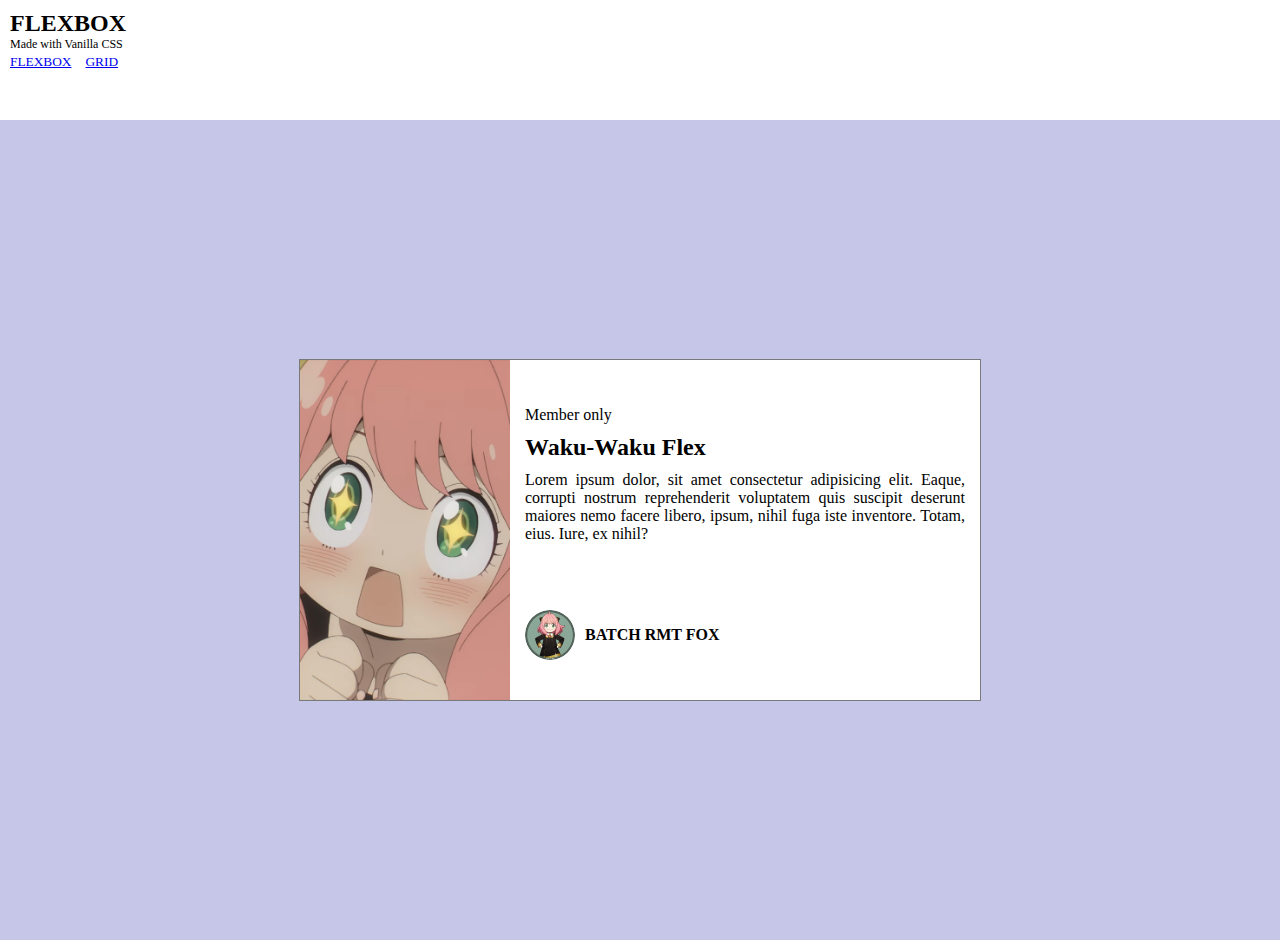
<file: index.html>
<html lang="en">
<head>
  <meta charset="UTF-8">
  <meta http-equiv="X-UA-Compatible" content="IE=edge">
  <meta name="viewport" content="width=device-width, initial-scale=1.0">
  <title>Layouting SPYXFAMILY</title>
  <link rel="shortcut icon" href="./asset/favicon.ico" type="image/x-icon">
  <link rel="stylesheet" href="style.css">
  <link href="https://cdn.jsdelivr.net/npm/bootstrap@5.0.2/dist/css/bootstrap.min.css" rel="stylesheet" integrity="sha384-EVSTQN3/azprG1Anm3QDgpJLIm9Nao0Yz1ztcQTwFspd3yD65VohhpuuCOmLASjC" crossorigin="anonymous">
</head>
<body>
  <div class="title-bar">
    <h2>FLEXBOX</h2>
    <span style="font-size: 9pt">Made with Vanilla CSS</span><br>
    <a href="./">FLEXBOX</a>
    <a href="./grid">GRID</a>
  </div>
  <div class="container1">
    <div class="card1">
      <img src="./asset/wakuwaku.png">
      <div class="card-content">
        <div class="card-content-top">
          <p>Member only</p>
          <h2>Waku-Waku Flex</h2>
          <p>Lorem ipsum dolor, sit amet consectetur adipisicing elit. Eaque, corrupti nostrum reprehenderit voluptatem quis suscipit deserunt maiores nemo facere libero, ipsum, nihil fuga iste inventore. Totam, eius. Iure, ex nihil?</p>
        </div>
        <div class="card-content-bottom">
          <img src="./asset/anya.png">
          <div style="margin: 10px;">
            <p><b>BATCH RMT FOX</b></p>
          </div>
        </div>
      </div>
    </div>
  </div>
</body>
</html>
</file>
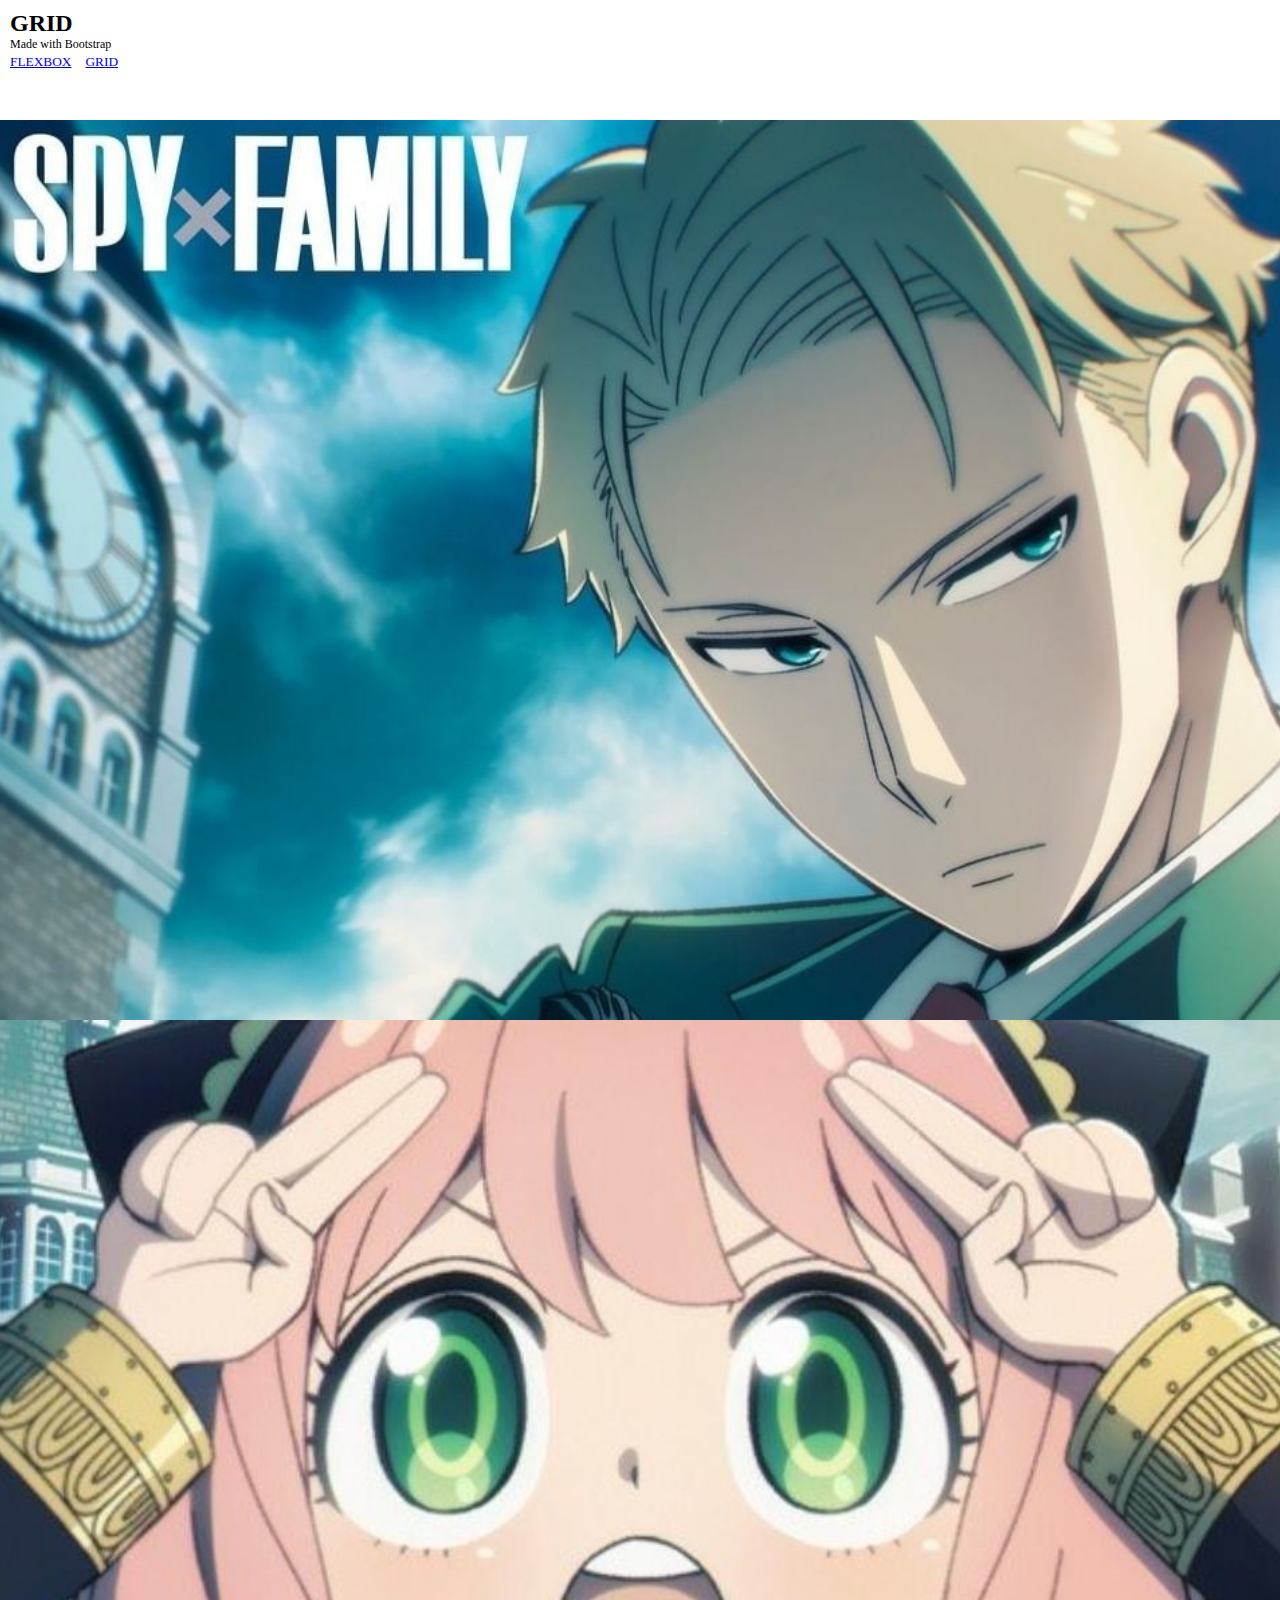
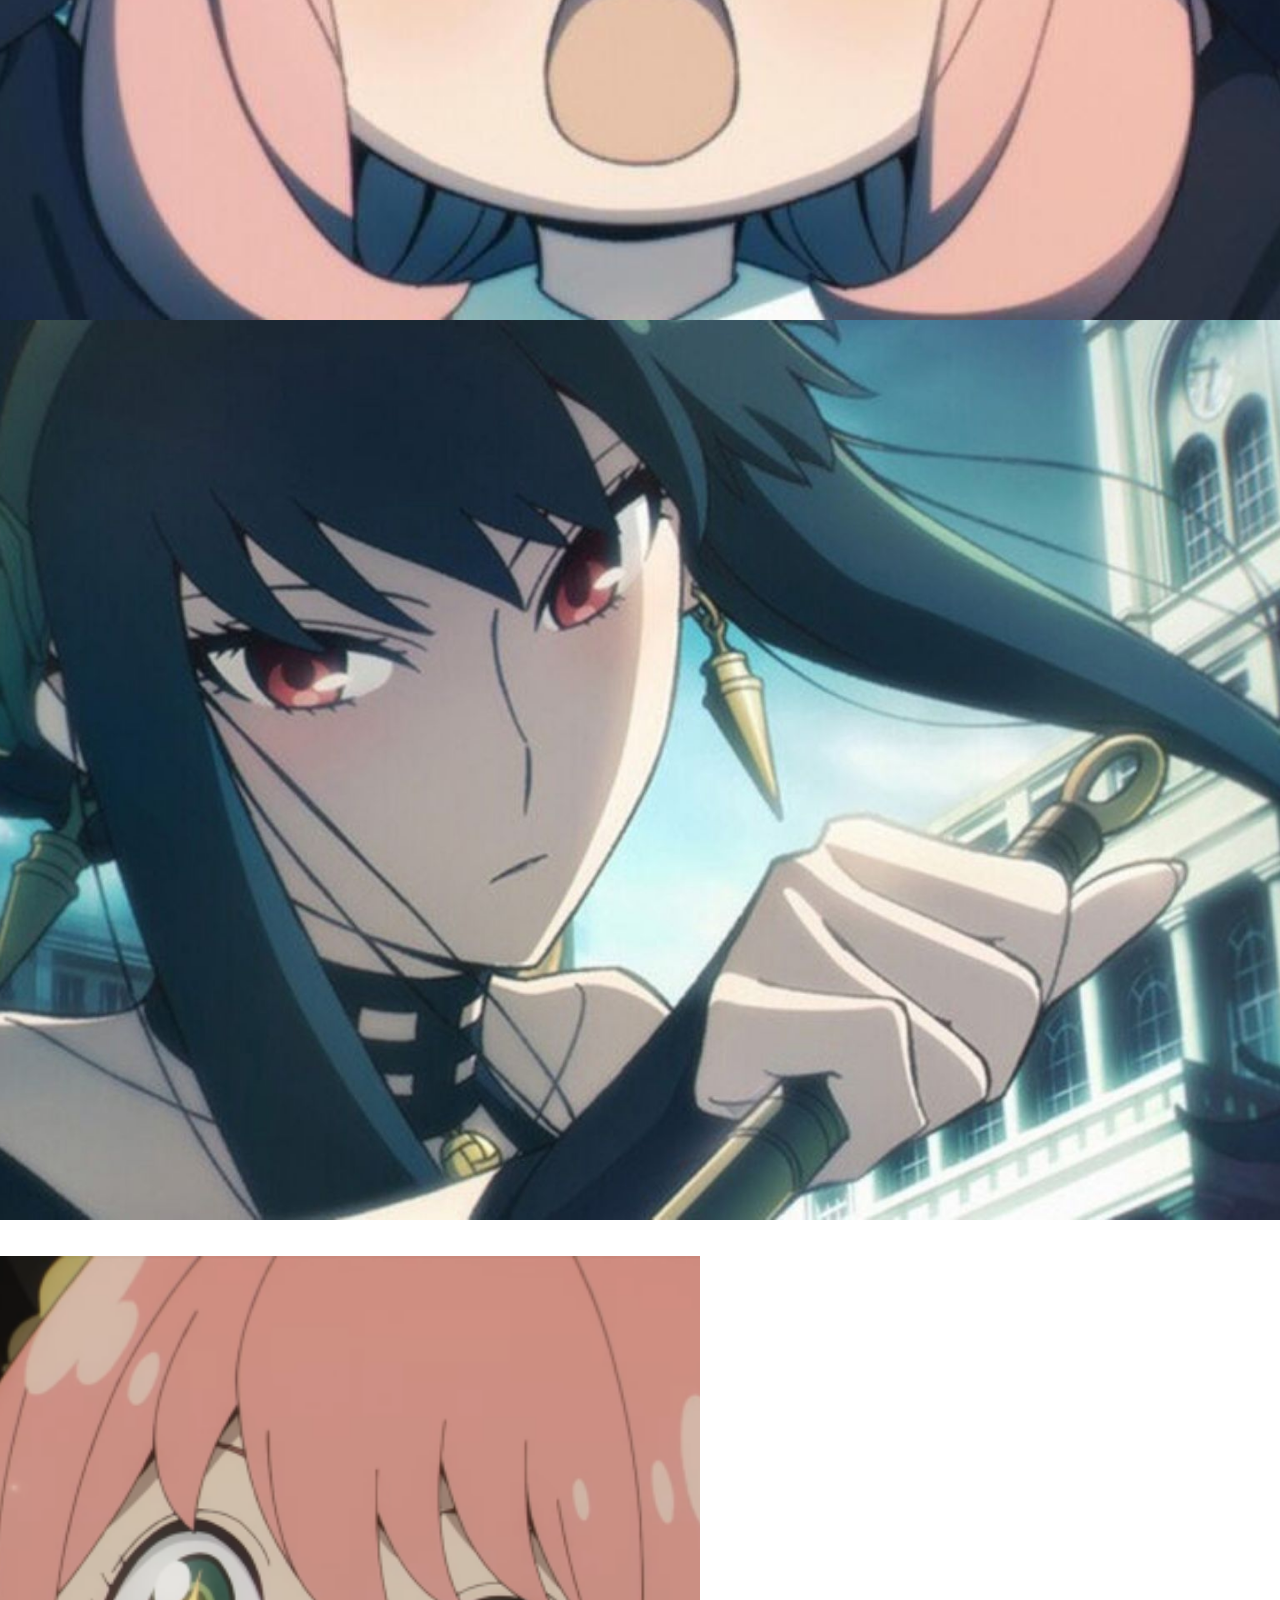
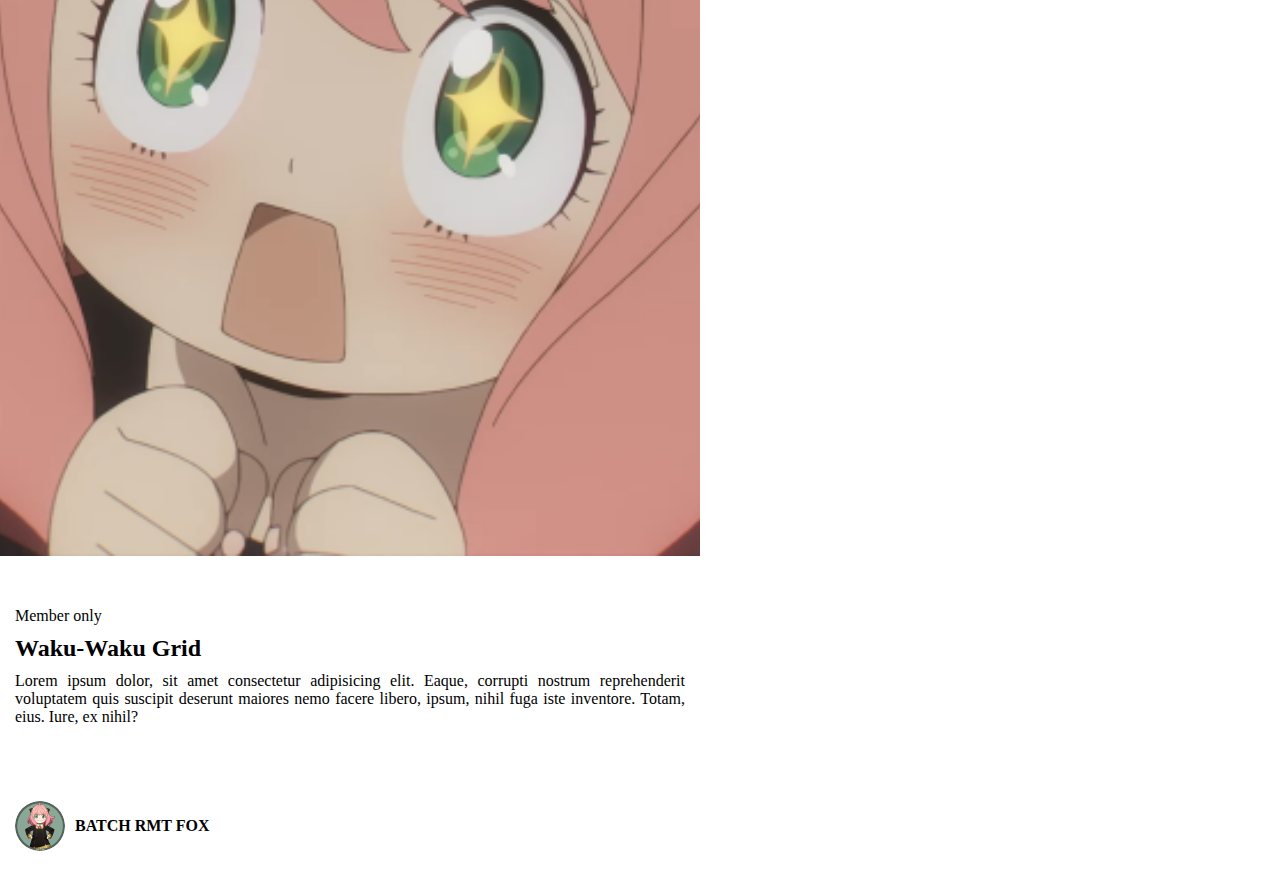
<file: grid.html>
<html lang="en">

<head>
  <meta charset="UTF-8">
  <meta http-equiv="X-UA-Compatible" content="IE=edge">
  <meta name="viewport" content="width=device-width, initial-scale=1.0">
  <title>Layouting SPYXFAMILY</title>
  <link rel="shortcut icon" href="./asset/favicon.ico" type="image/x-icon">
  <link rel="stylesheet" href="style.css">
  <link href="https://cdn.jsdelivr.net/npm/bootstrap@5.0.2/dist/css/bootstrap.min.css" rel="stylesheet"
    integrity="sha384-EVSTQN3/azprG1Anm3QDgpJLIm9Nao0Yz1ztcQTwFspd3yD65VohhpuuCOmLASjC" crossorigin="anonymous">
</head>

<body>
  <div class="title-bar">
    <h2>GRID</h2>
    <span style="font-size: 9pt">Made with Bootstrap</span><br>
    <a href="./">FLEXBOX</a>
    <a href="./grid">GRID</a>
  </div>
  <div class="container">
    <div class="row">
      <div class="col-xl-4 col-md-12 col-12 p-0">
        <img src="./asset/loid.jpeg" style="width:100%; height: 100%; object-fit:cover">
      </div>
      <div class="col-xl-4 col-md-6 col-12 p-0">
        <img src="./asset/anya.jpeg" style="width:100%; height: 100%; object-fit:cover">
      </div>
      <div class="col-xl-4 col-md-6 col-12 p-0">
        <img src="./asset/yor.jpeg" style="width:100%; height: 100%; object-fit:cover">
      </div>
    </div>
    <br><br>
  <div class="row" style="max-width:700px">
    <div class="col-md-4 col-xs-12 border p-0">
      <img style="width:100%; height: 100%; object-fit:cover"
        src="./asset/wakuwaku.png">
    </div>
    <div class="col-md-8 col-xs-12 border card-content pt-2">
      <div class="card-content-top">
        <p>Member only</p>
        <h2>Waku-Waku Grid</h2>
        <p>Lorem ipsum dolor, sit amet consectetur adipisicing elit. Eaque, corrupti nostrum reprehenderit voluptatem
          quis suscipit deserunt maiores nemo facere libero, ipsum, nihil fuga iste inventore. Totam, eius. Iure, ex
          nihil?</p>
      </div>
      <div class="card-content-bottom">
        <img src="./asset/anya.png">
        <div style="margin: 10px">
          <p><b>BATCH RMT FOX</b></p>
        </div>
      </div>
    </div>
  </div>
</div>

  <a href=""></a>
</body>

</html>
</file>
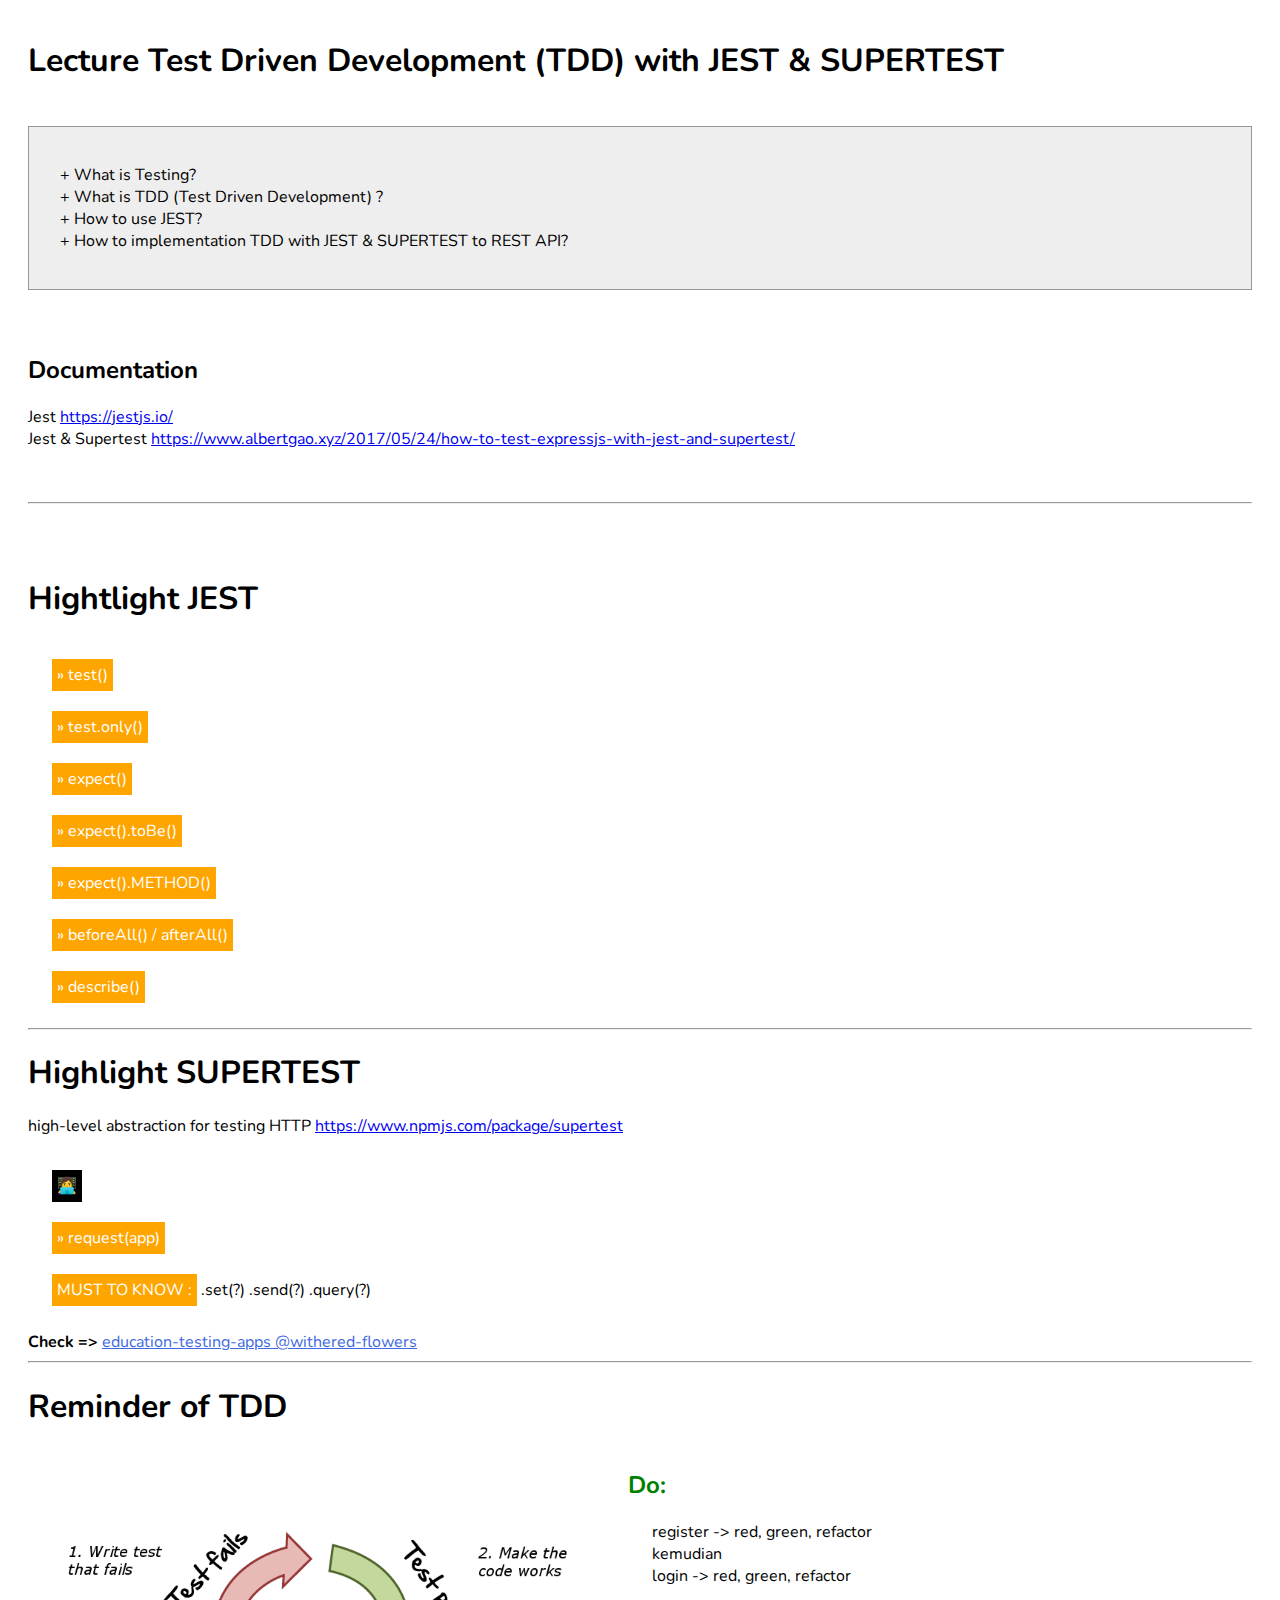
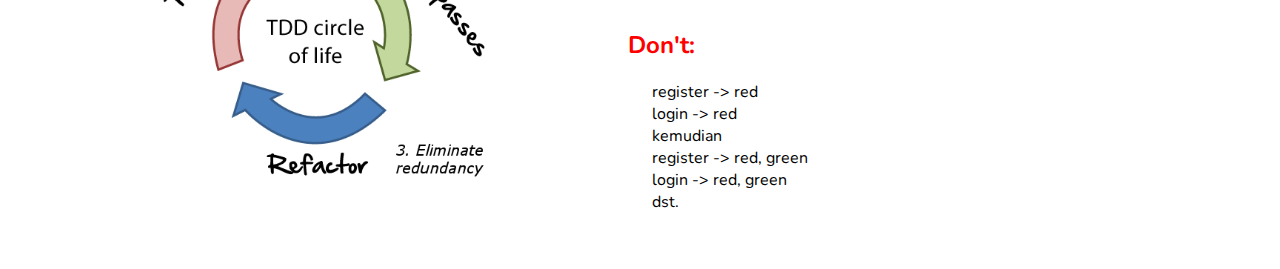
<file: tdd.html>
<!DOCTYPE html>
<html lang="en">

<head>
  <meta charset="UTF-8">
  <meta http-equiv="X-UA-Compatible" content="IE=edge">
  <meta name="viewport" content="width=device-width, initial-scale=1.0">
  <title>NOTES</title>
  <link rel="preconnect" href="https://fonts.googleapis.com">
  <link rel="preconnect" href="https://fonts.gstatic.com" crossorigin>
  <link href="https://fonts.googleapis.com/css2?family=Nunito:wght@400;800&display=swap" rel="stylesheet">
  <style>
    * {
      font-family: 'Nunito', sans-serif;
    }

    body {
      padding : 10px 20px;
    }
    [id^="spoilercheck"] {
      visibility: hidden;
    }

    [id^="spoilerlabel"] {
      color: white;
      background-color: orange;
      font-size: 1em;
      padding: 5px;
      cursor: pointer;
    }

    [id^="spoilerlabel"]:hover {
      background-color: orangered;
    }

    [id^="spoilerdiv"] {
      color: white;
      background-color: rgb(37, 32, 74);
      padding: 5px;
      height: 0;
      font-size: 0;
      margin: 10px 20px;
      padding-left: 10px;
      transition: 500ms;
      opacity: 0;
      border-radius: 15px;
    }

    [id^="spoilercheck"]:checked~[id^="spoilerdiv"] {
      height: auto;
      font-size: 1em;
      opacity: 1;
    }

    pre code {
      background-color: #eee;
      border: 1px solid #999;
      display: block;
      padding: 15px
    }
  </style>
</head>

<body>
  <h1>
    Lecture Test Driven Development
    (TDD) with JEST & SUPERTEST
  </h1>
  <pre>
    <code>
    + What is Testing?
    + What is TDD (Test Driven Development) ?
    + How to use JEST?
    + How to implementation TDD with JEST & SUPERTEST to REST API?
    </code>
  </pre>
  <div >
    <h2>Documentation</h2>
    Jest <a href="https://jestjs.io/"> https://jestjs.io/</a>
    <br>
    Jest & Supertest  <a href="https://www.albertgao.xyz/2017/05/24/how-to-test-expressjs-with-jest-and-supertest/">https://www.albertgao.xyz/2017/05/24/how-to-test-expressjs-with-jest-and-supertest/ </a>
  </div>
  <br><br>

  <hr>
  </hr>
    <br><br>
  <h1>Hightlight JEST</h1>
  <br>
  <div>
    <input type="checkbox" id="spoilercheck1">
    <label for="spoilercheck1" id="spoilerlabel1">&raquo; test()</label>
    <div id="spoilerdiv1">
      <p style="color:tomato">test( <u>name</u>: string, <u>function callback</u>: process )</p>
      <p>Digunakan untuk mengeksekusi testing</p>
      <p style="color:cyan">Jika terdapat PROMISE maka membutuhkan <b style="color:yellow">done()</b></p>
    </div>
  </div>
  <div>
    <input type="checkbox" id="spoilercheck2">
    <label for="spoilercheck2" id="spoilerlabel2">&raquo; test.only()</label>
    <div id="spoilerdiv2">
      <p>untuk menjalankan 1 test / lebih, skip test lainnya yang tidak menggunakan only.</p>
    </div>
  </div>
  <div>
    <input type="checkbox" id="spoilercheck3">
    <label for="spoilercheck3" id="spoilerlabel3">&raquo; expect()</label>
    <div id="spoilerdiv7">
      <p style="color:tomato">expect( <u>value</u>: any )</p>
      <p>melakukan kecocokan "matcher" terhadap hasil </p>
    </div>
  </div>
  <div>
    <input type="checkbox" id="spoilercheck4">
    <label for="spoilercheck4" id="spoilerlabel4">&raquo; expect().toBe()</label>
    <div id="spoilerdiv4">
      <p style="color:tomato">expect( <u>received</u>: any ).toBe( <u>expected</u>: string, number, boolean )</p>
      <p>expected value => STRICT value `===` </p>
    </div>
  </div>
  <div>
    <input type="checkbox" id="spoilercheck5">
    <label for="spoilercheck5" id="spoilerlabel5">&raquo; expect().METHOD()</label>
    <div id="spoilerdiv5">
      <p>CHECK HERE https://jestjs.io/docs/expect </p>
    </div>
  </div>
  <div>
    <input type="checkbox" id="spoilercheck6">
    <label for="spoilercheck6" id="spoilerlabel6">&raquo; beforeAll() / afterAll()</label>
    <div id="spoilerdiv6">
      <p>Semacam hooks</p>
      <ul>
        <li>beforeAll()</li>
        <li>beforeEach()</li>
        <li>afterEach()</li>
        <li>aterfAll()</li>
      </ul>
      <p>TBA (To be add... ) </p>
    </div>
    <input type="checkbox" id="spoilercheck7">
    <label for="spoilercheck7" id="spoilerlabel7">&raquo; describe()</label>
    <div id="spoilerdiv7">
      <p>TBA (To be add... ) </p>
      <p>Lanjut bahas supertest dulu yaa 🦊</p>
    </div>
  </div>
  <hr>
  </hr>
  <h1>Highlight SUPERTEST</h1>
  </hr>

  <p> high-level abstraction for testing HTTP
    <a href="https://www.npmjs.com/package/supertest">https://www.npmjs.com/package/supertest</a>
  </p>
  </br>

  <div>
    <input type="checkbox" id="spoilercheck8">
    <label for="spoilercheck8" id="spoilerlabel8" style="background-color:black">👩‍💻</label>
    <div id="spoilerdiv8">
      </br>
      <pre>Yang akan di test REST API, yang kita buat dengan Express.</br>Beberapa hal yang perlu "ingat" dalam membuat REST API :
  - Memiliki Process yg Async
  - HTTP Method 
  - Request 
  - Response 
  - Status Code 
  - Failed Case~
  </br>Selama ini kita berkerja di enviorment "development"
  </pre>
      <pre>Nanti kita coba2 error yang shock terapi 
  - Enviorment test
  - detectOpenHandles
    "script": {
      "test" : "npx jest --forceExit --verbose --detectOpenHandles --runInBand"
    }
  - TCPWRAP
  </pre>
    </div>
  </div>



  <div>
    <input type="checkbox" id="spoilercheckZ">
    <label for="spoilercheckZ" id="spoilerlabelZ">&raquo; request(app) </label>
    <div id="spoilerdivZ">
      <p style="color:tomato">request( <u>app</u> ).get( <u>routes</u>: string )</p>
      <p>Untuk memanggil http method</p>
      <p>request(app).post(routes:string)</p>
      <p>request(app).put(routes:string)</p>
      <p>etc</p>
    </div>
  </div>

  <div>
    <input type="checkbox" id="spoilercheck0">
    <label for="spoilercheck0" id="spoilerlabel0">MUST TO KNOW :</label>
    <label>.set(?)</label>
    <label>.send(?)</label>
    <label>.query(?)</label>
    <div id="spoilerdiv0">
      Contoh dengan method POST / GET
      <ul>
        <li>request(app).post("/users")<b style="color:pink">.set( access_token, "abscdfew" )</b> => <b
            style="color:pink">REQ.HEADERS</b>
        </li>
        <li>request(app).post("/login")<b style="color:gold">.send({username: "ayu", password: "waw"})</b>
          => <b style="color:gold"> REQ.BODY</b></li>
        <li>request(app).get("/students")<b style="color:cyan">.query({name: "ayu"})</b>
          => <b style="color:cyan">REQ.QUERY, GET /students?name=ayu</b></li>
      </ul>
    </div>
  </div>

  <b>Check =></b>
  <a style="color:royalblue"
    href="https://github.com/withered-flowers/education-testing-apps#demo">education-testing-apps @withered-flowers</a>
  </br>

  <hr>
  </hr>
  <h1>Reminder of TDD</h1>

  </hr>
  <div style="display: flex;">
    <img src="tdd.png" style="width:600px; object-fit: contain;">
    <div>
      <h2 style="color:green">Do:</h2>
      <pre color:green>
      register -> red, green, refactor
      kemudian
      login -> red, green, refactor 
    </pre>

      <h2 style="color:red">Don't:</h2>
      <pre>
      register -> red
      login -> red
      kemudian
      register -> red, green
      login -> red, green
      dst.
    </pre>

    </div>

  </div>

</body>

</html>
</file>
<file: style.css>
* {
  margin: 0;
  padding: 0;
}

.title-bar{
  height: 100px;
  padding: 10px;
}
.title-bar h2{
  margin: 0;
}

.title-bar a {
  display: inline-block;
  font-size: 10pt;
  padding: 0;
  margin: 0 10px 10px 0px;
}

.container1 {
  display: flex;
  justify-content: center;
  align-items: center;
  background-color: rgb(198, 198, 233);
  padding: 10px;
  height: calc(100vh - 100px)
}

.card1 {
  display: flex;
  width: 680px;
  background-color: white;
  border: 1px #797979 solid;
}

.card1 img {
  width: 210px;
  object-fit: cover;
}

.card-content {
  display: flex;
  flex-direction: column;
  justify-content: space-around;
  padding: 10px 15px;
  height: 320px;
}

.card-content p {
  margin: 10px 0;
  text-align: justify;
}

.card-content-bottom {
  display: flex;
  align-items: center;
}

.card-content-bottom img {
  width: 50px;
  height: 50px;
  border-radius: 50%;
  object-fit: cover;
}

.box {
  height: 100px;
  width: 100px;
  margin: 10px;
  background-color: yellow;
}
</file>
